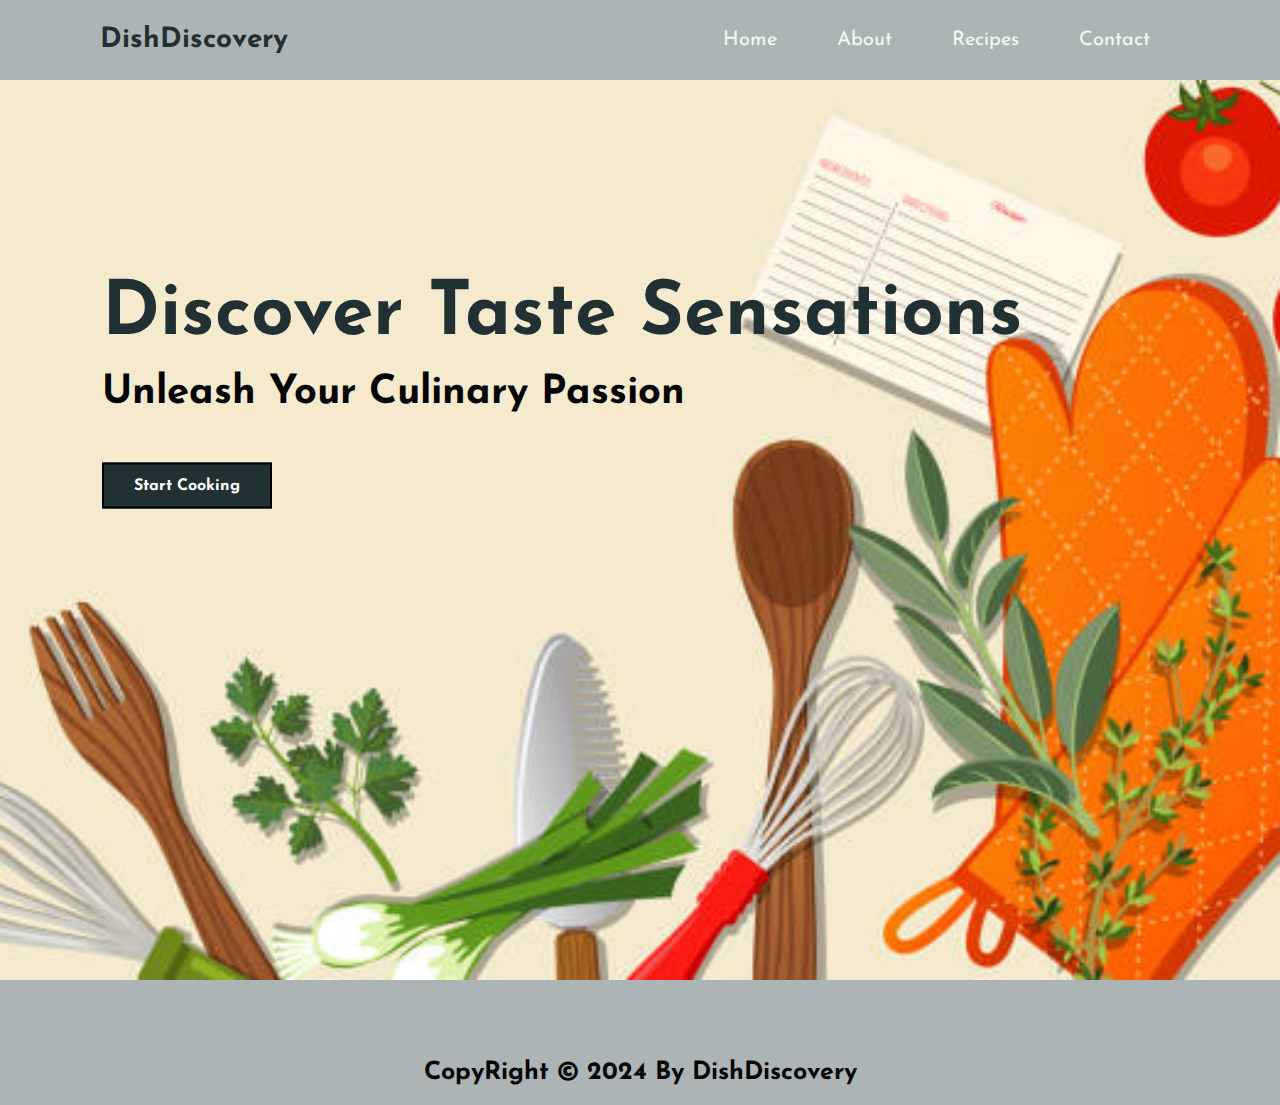
<file: index.html>
<!DOCTYPE html>
<html lang="en">

<head>
    <meta charset="UTF-8">
    <meta http-equiv="X-UA-Compatible" content="IE=edge">
    <meta name="viewport" content="width=device-width, initial-scale=1.0">
    <link rel="stylesheet" href="style.css">
    <link href="https://fonts.googleapis.com/css2?family=Josefin+Sans:ital,wght@0,400;1,200;1,300;1,600&display=swap"
        rel="stylesheet">
    <link rel="stylesheet" href="https://cdnjs.cloudflare.com/ajax/libs/font-awesome/6.4.0/css/all.min.css"
        integrity="sha512-iecdLmaskl7CVkqkXNQ/ZH/XLlvWZOJyj7Yy7tcenmpD1ypASozpmT/E0iPtmFIB46ZmdtAc9eNBvH0H/ZpiBw=="
        crossorigin="anonymous" referrerpolicy="no-referrer" />
    <title> DishDiscovery</title>
</head>

<body>
    <header>
        <div class="logo">DishDiscovery</div>
        <div class="nav-bar">
            <ul>
                <li><a href="index.html">Home</a></li>
                <li><a href="about.html">About</a></li>
                <li><a href="reciepies.html">Recipes</a></li>
                <li><a href="contact.html">Contact</a></li>
            </ul>
        </div>
    </header>
    <div class="hero">
        <div class="content">
            <h1>Discover Taste Sensations</h1>
            <h2>Unleash Your Culinary Passion</h2>
            
           
            <h3></h3>
            <a href="reciepies.html"><div class="button">Start Cooking</div></a>
        </div>
    </div>
    <footer>
    <div class="social-icons">
        <a href="#" class="social-icon"> <i class="fab fa-facebook"></i> </a>
        <a href="#" class="social-icon"> <i class="fab fa-twitter"></i> </a>
        <a href="#" class="social-icon"> <i class="fab fa-instagram"></i> </a>
    </div>
    <h5>CopyRight © 2024 By DishDiscovery </h5>
</footer>
</body>

</html>
</file>
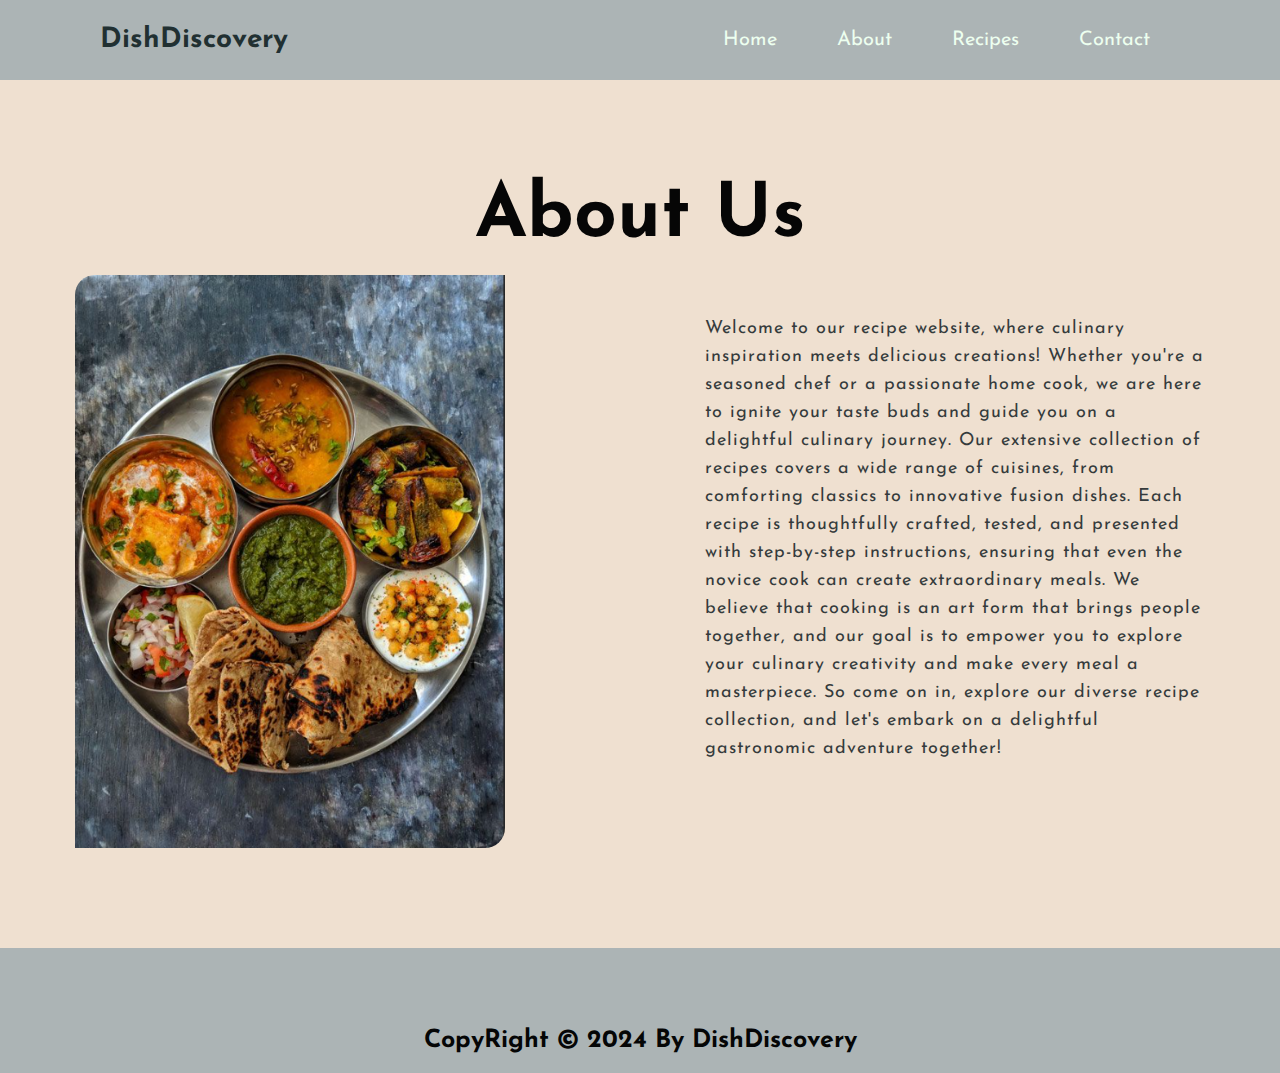
<file: about.html>
<!DOCTYPE html>
<html lang="en">

<head>
    <meta charset="UTF-8">
    <meta http-equiv="X-UA-Compatible" content="IE=edge">
    <meta name="viewport" content="width=device-width, initial-scale=1.0">
    <link rel="stylesheet" href="style.css">
    <link href="https://fonts.googleapis.com/css2?family=Josefin+Sans:ital,wght@0,400;1,200;1,300;1,600&display=swap"
        rel="stylesheet">
    <link rel="stylesheet" href="https://cdnjs.cloudflare.com/ajax/libs/font-awesome/6.4.0/css/all.min.css"
        integrity="sha512-iecdLmaskl7CVkqkXNQ/ZH/XLlvWZOJyj7Yy7tcenmpD1ypASozpmT/E0iPtmFIB46ZmdtAc9eNBvH0H/ZpiBw=="
        crossorigin="anonymous" referrerpolicy="no-referrer" />
    <title> DishDiscovery</title>
</head>

<body>
    <header>
        <div class="logo">DishDiscovery</div>
        <div class="nav-bar">
            <ul>
                <li><a href="index.html">Home</a></li>
                <li><a href="about.html">About</a></li>
                <li><a href="reciepies.html">Recipes</a></li>
                <li><a href="contact.html">Contact</a></li>
            </ul>
        </div>
    </header>
    <section class="about">
      <h2>About Us</h2>
      <div class="main">
          <img src="img/Indian_Thali.png" alt="">
          <div class="about-text">
              <p>Welcome to our recipe website, where culinary inspiration meets delicious creations! Whether you're a
                  seasoned chef or a passionate home cook, we are here to ignite your taste buds and guide you on a
                  delightful culinary journey. Our extensive collection of recipes covers a wide range of cuisines,
                  from comforting classics to innovative fusion dishes. Each recipe is thoughtfully crafted, tested,
                  and presented with step-by-step instructions, ensuring that even the novice cook can create
                  extraordinary meals. We believe that cooking is an art form that brings people together, and our
                  goal is to empower you to explore your culinary creativity and make every meal a masterpiece. So
                  come on in, explore our diverse recipe collection, and let's embark on a delightful gastronomic
                  adventure together!</p>

          </div>
      </div>
  </section>



    <footer>
      <div class="social-icons">
          <a href="#" class="social-icon"> <i class="fab fa-facebook"></i> </a>
          <a href="#" class="social-icon"> <i class="fab fa-twitter"></i> </a>
          <a href="#" class="social-icon"> <i class="fab fa-instagram"></i> </a>
      </div>
      <h5>CopyRight © 2024 By DishDiscovery  </h5>
  </footer>
  </body>
  
  </html>
</file>
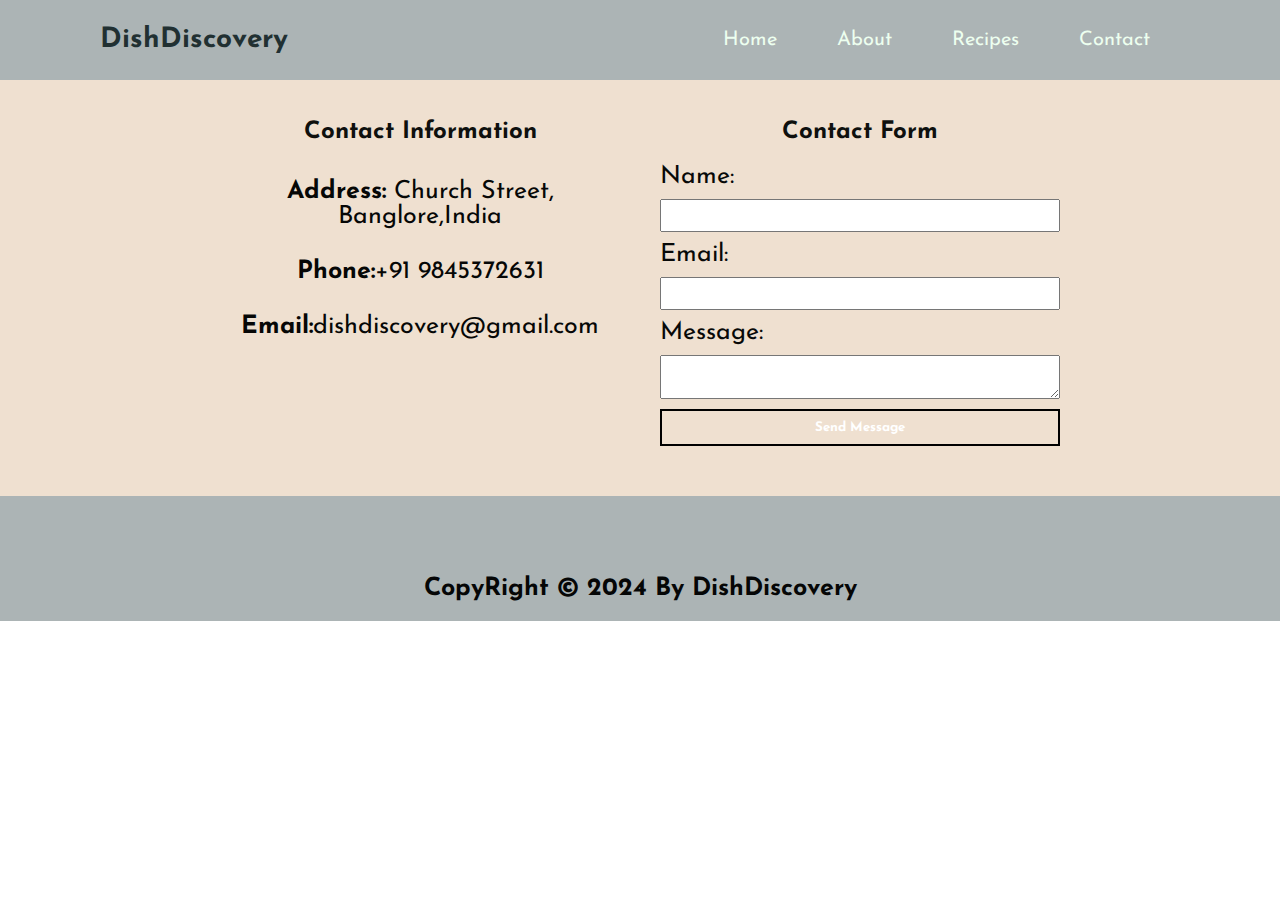
<file: contact.html>
<!DOCTYPE html>
<html lang="en">

<head>
    <meta charset="UTF-8">
    <meta http-equiv="X-UA-Compatible" content="IE=edge">
    <meta name="viewport" content="width=device-width, initial-scale=1.0">
    <link rel="stylesheet" href="style.css">
    <link href="https://fonts.googleapis.com/css2?family=Josefin+Sans:ital,wght@0,400;1,200;1,300;1,600&display=swap"
        rel="stylesheet">
    <link rel="stylesheet" href="https://cdnjs.cloudflare.com/ajax/libs/font-awesome/6.4.0/css/all.min.css"
        integrity="sha512-iecdLmaskl7CVkqkXNQ/ZH/XLlvWZOJyj7Yy7tcenmpD1ypASozpmT/E0iPtmFIB46ZmdtAc9eNBvH0H/ZpiBw=="
        crossorigin="anonymous" referrerpolicy="no-referrer" />
    <title> DishDiscovery</title>
</head>

<body>
    <header>
        <div class="logo">DishDiscovery</div>
        <div class="nav-bar">
            <ul>
                <li><a href="index.html">Home</a></li>
                <li><a href="about.html">About</a></li>
                <li><a href="reciepies.html">Recipes</a></li>
                <li><a href="contact.html">Contact</a></li>
            </ul>
        </div>
    </header>

    <section class="contact">
      <div class="contact-info">
          <h2>Contact Information</h2>
          <p><strong>Address:</strong> Church Street, Banglore,India</p>
          <p><strong>Phone:</strong>+91 9845372631</p>
          <p><strong>Email:</strong>dishdiscovery@gmail.com</p>
      </div>
      <div class="contact-form">
          <h2>Contact Form</h2>
          <form>
              <label for="name">Name:</label>
              <input type="text" name="name" id="name" required>
              <label for="email">Email:</label>
              <input type="email" name="email" id="email" required>
              <label for="message">Message:</label>
              <textarea name="message" id="message"  required></textarea>
              <button type="submit">Send Message</button>
          </form>
      </div>
  </section>



    <footer>
      <div class="social-icons">
          <a href="#" class="social-icon"> <i class="fab fa-facebook"></i> </a>
          <a href="#" class="social-icon"> <i class="fab fa-twitter"></i> </a>
          <a href="#" class="social-icon"> <i class="fab fa-instagram"></i> </a>
      </div>
      <h5>CopyRight © 2024 By DishDiscovery   </h5>
  </footer>
  </body>
  
  </html>
</file>
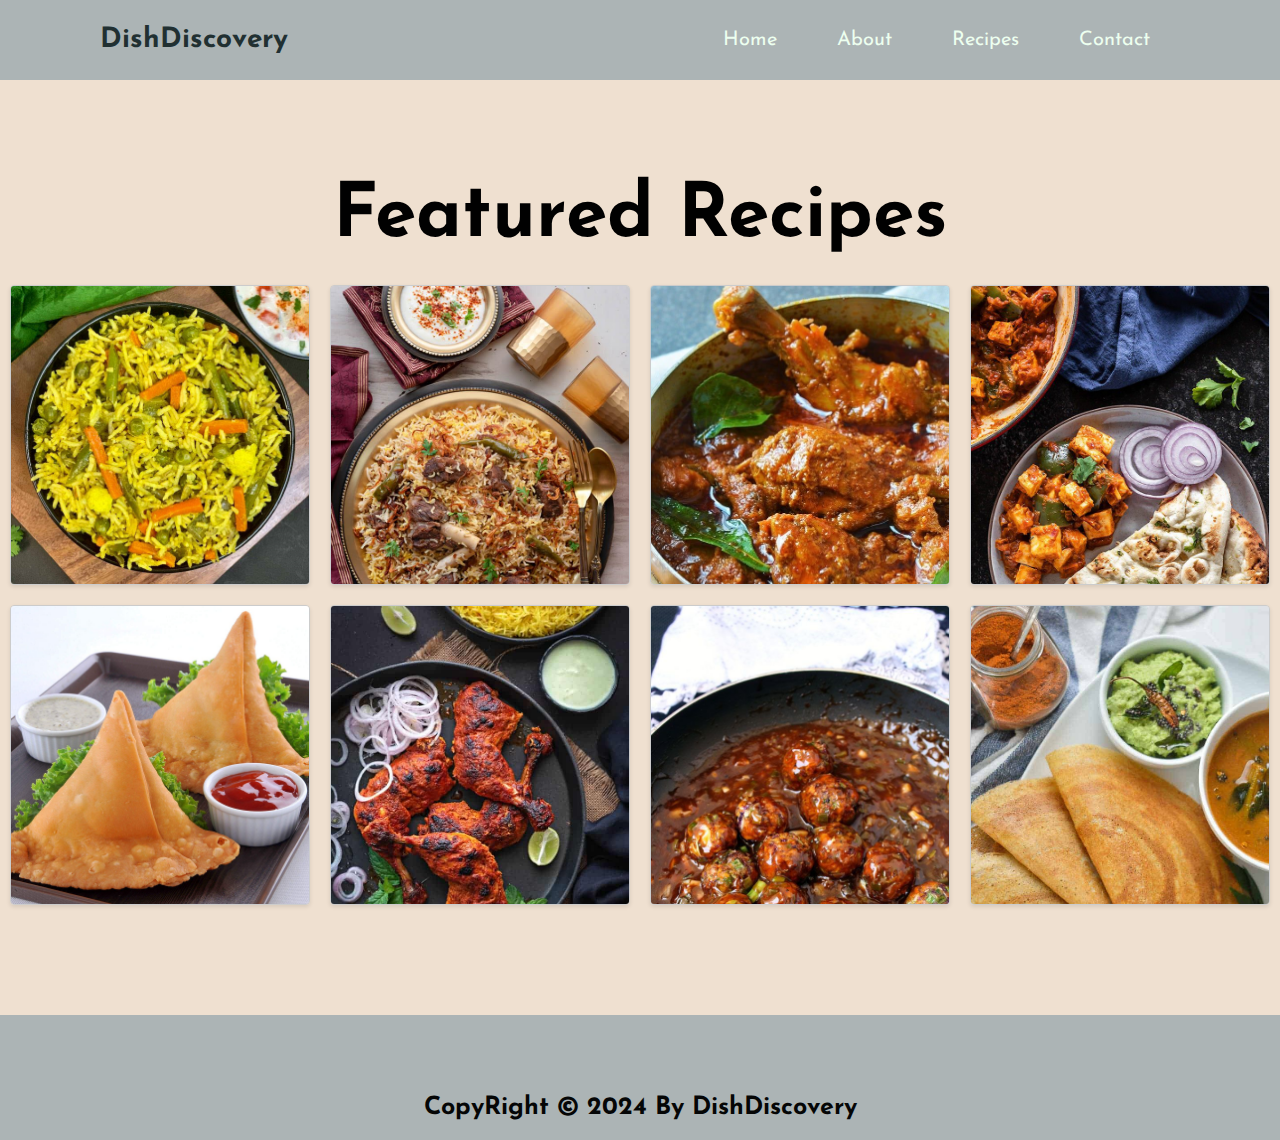
<file: reciepies.html>
<!DOCTYPE html>
<html lang="en">

<head>
    <meta charset="UTF-8">
    <meta http-equiv="X-UA-Compatible" content="IE=edge">
    <meta name="viewport" content="width=device-width, initial-scale=1.0">
    <link rel="stylesheet" href="style.css">
    <link href="https://fonts.googleapis.com/css2?family=Josefin+Sans:ital,wght@0,400;1,200;1,300;1,600&display=swap"
        rel="stylesheet">
    <link rel="stylesheet" href="https://cdnjs.cloudflare.com/ajax/libs/font-awesome/6.4.0/css/all.min.css"
        integrity="sha512-iecdLmaskl7CVkqkXNQ/ZH/XLlvWZOJyj7Yy7tcenmpD1ypASozpmT/E0iPtmFIB46ZmdtAc9eNBvH0H/ZpiBw=="
        crossorigin="anonymous" referrerpolicy="no-referrer" />
    <title> DishDiscovery</title>
</head>

<body>
    <header>
        <div class="logo">DishDiscovery</div>
        <div class="nav-bar">
            <ul>
                <li><a href="index.html">Home</a></li>
                <li><a href="about.html">About</a></li>
                <li><a href="reciepies.html">Recipes</a></li>
                <li><a href="contact.html">Contact</a></li>
            </ul>
        </div>
    </header>
    
    <div class="recipe">
      <h2>Featured Recipes</h2>
      <div class="box">
          <div class="card">
              <img src="img/r1.png" alt="">
              <div class="content">
                  <h3>Recipe 1</h3>
                  <P>Vegitable Biryani</P>
                  <a href="https://www.indianhealthyrecipes.com/veg-biryani/"><button>View Recipe</button></a>
              </div>
          </div>
          <div class="card">
              <img src="img/r2.png" alt="">
              <div class="content">
                  <h3>Recipe 2</h3>
                  <P>Mutton Biryani</P>
                  <a href="https://www.indianhealthyrecipes.com/mutton-biryani/"><button>View Recipe</button></a>
              </div>
          </div>
          <div class="card">
              <img src="img/r3.png" alt="">
              <div class="content">
                  <h3>Recipe 3</h3>
                  <P>Chicken Curry</P>
                  <a href="https://www.indianhealthyrecipes.com/chicken-curry/"><button>View Recipe</button></a>
              </div>
          </div>
          <div class="card">
              <img src="img/r4.png" alt="">
              <div class="content">
                  <h3>Recipe 4</h3>
                  <P>Panner Curry</P>
                  <a href="https://www.indianhealthyrecipes.com/paneer-curry/"><button>View Recipe</button></a>
              </div>
          </div>
          <div class="card">
              <img src="img/r5.png" alt="">
              <div class="content">
                  <h3>Recipe 5</h3>
                  <P>Samosa</P>
                  <a href="https://www.indianhealthyrecipes.com/samosa-recipe-make-samosa/"><button>View Recipe</button></a>
              </div>
          </div>
          <div class="card">
              <img src="img/r6.png" alt="">
              <div class="content">
                  <h3>Recipe 6</h3>
                  <P>Kalmi Kebab</P>
                  <a href="https://haalasdastarkhaan.com/blog/chicken-kalmi-kebab/"><button>View Recipe</button></a>
              </div>
          </div>
          <div class="card">
              <img src="img/r7.png" alt="">
              <div class="content">
                  <h3>Recipe 7</h3>
                  <P>Keema Curry</P>
                  <a href="https://foodiesterminal.com/mutton-kofta-curry-recipe/"><button>View Recipe</button></a>
              </div>
          </div>
          <div class="card">
              <img src="img/r8.png" alt="">
              <div class="content">
                  <h3>Recipe 8</h3>
                  <P>Masala Dosa</P>
                  <a href="https://www.indianhealthyrecipes.com/masala-dosa-recipe/"><button>View Recipe</button></a>
              </div>
          </div>
      </div>
  </div>
  



    <footer>
      <div class="social-icons">
          <a href="#" class="social-icon"> <i class="fab fa-facebook"></i> </a>
          <a href="#" class="social-icon"> <i class="fab fa-twitter"></i> </a>
          <a href="#" class="social-icon"> <i class="fab fa-instagram"></i> </a>
      </div>
      <h5>CopyRight © 2024 By DishDiscovery   </h5>
  </footer>
  </body>
  
  </html>
</file>
<file: style.css>
* {
    padding: 0;
    margin: 0;
    box-sizing: border-box;
    font-family: 'Josefin Sans', sans-serif;
}
html{
    scroll-behavior: smooth;
}
header{
width: 100%;
height: 80px;
display: flex;
align-items: center;
justify-content: space-between;
padding: 0 100px;
background: #acb4b5;
}
.hero{
    height: 100vh;
    width: 100%;
    background-image: url(hero.png);
    background-position: center;
    background-size: cover;
}
.logo{
    font-size: 28px;
    font-weight: bold;
    color: #213032;
    margin-right: 40px;
}
.nav-bar ul{
    display: flex;
    list-style: none;
}
.nav-bar ul li a{
    display: block;
    color: #edffef;
    font-size: 20px;
    padding: 8px 25px;
    transition: .2s;
    margin: 0 5px;
    text-decoration: none;
}
.nav-bar ul li:hover a{
    background-color: #97a2a3;
    color: #213032;
    cursor: pointer;
}
.content{
    position: absolute;
    top: 40%;
    left: 8%;
    transform: translateY(-50%);
}
h1{
    color: #213032;
    font-size: 75px;
    margin: 20px 0px 20px;
}
h2{
    color: #040404;
    font-size: 40px;
    margin-bottom: 50px;
}
h3{
    color: #080908;
    letter-spacing: 2px;
    font-size: 20px;
}
.button{
position: absolute;
background-color: #213032;
color: #fff;
text-decoration: none;
border: 2px solid black;
font-weight: bold;
padding: 13px 30px;
transform: .4s;
}
.button:hover{
    background-color: #97a2a3;
    color: #213032;
    border: 2px solid black;
    cursor: pointer;
}
.about{
    width: 100%;
    padding: 100px 0px;
    background-color: #efe0d0;
}
.about img{
    height: auto;
    width: 430px;
    border-radius: 20px 0 20px 0;
}
.main{
    width: 1130px;
    max-width: 95%;
    margin: 0 auto;
    display: flex;
    align-items: center;
    justify-content: space-between;
}
.about h2{
    color:#060606;
    font-size: 75px;
    text-transform: capitalize;
    margin-top: 0px;
    margin-bottom: 20px;
    text-align: center;
}
.about-text p{
    color: #353b3c;
    letter-spacing: 1px;
    line-height: 28px;
    font-size: 18px;
    margin-bottom: 45px;
}
.about-text{
    width: 500px;
}
/*Recipe Section CSS*/
.recipe{
    width: 100%;
    padding: 100px 0px;
    background-color: #efe0d0;
}
.recipe h2{
    color: #010101;
    font-size: 75px;
    text-transform: capitalize;
    margin-top: 0px;
    margin-bottom: 20px;
    text-align: center;
}
.box{
    display: flex;
    flex-wrap: wrap;
    align-items: center;
    justify-content: center;
}
.card{
    position: relative;
    width: 300px;
    height: 300px;
    margin: 10px;
    border: 1px solid #ccc;
    border-radius: 4px;
    box-shadow: 0 2px 4px rgba(0,0,0,0.1);
    overflow: hidden;
}
.box .card img{
    width: 100%;
    height: 1005;
    object-fit: cover;
   
}
.box .card .content{
    position: absolute;
    bottom: 0;
    left: 0;
    right: 0;
    padding: 15px;
    background-color: #edffef;
    color: #182f32;
    text-align: center;
    opacity: 0;
    transition: opacity 0.3s;
}
.box .card:hover .content{
    opacity: 1;
}
.card h3{
    font-size: 20px;
    margin-top: 0;
    margin-bottom: 10px;
    color: #213032;
}
.box .card p{
    font-size: 14px;
    margin-bottom: 10px;
}
.box .card button{
    position:relative;
    background-color: #213032;
    color: #fff;
    text-decoration: none;
    border: 2px solid black;
    font-weight: bold;
    transform:.4s;
    padding: 13px 30px;
 }
 .box .card button:hover{
    background-color: #97a2a3;
    color: #213032;
    border: 2px solid black;
    cursor: pointer;
 }
 
/*Contact form*/
.contact{
    display: flex;
    flex-wrap: wrap;
    justify-content: center;
    padding: 20px;
    background: #efe0d0;
}
.contact-info,.contact-form{
    width: 100%;
    max-width: 400px;
    margin: 20px;
    text-align: center;
    color: #060706;
    font-size: 25px;
}
.contact-info h2, .contact-form h2{
    font-size: 24px;
    margin-bottom: 20px;
    color: #0e100e;
}
.contact-form form{
    text-align: center;
}
.contact-form label, 
.contact-form input , 
.contact-form textarea ,
 .contact-form button {
display: block;
width: 100%;
margin-bottom: 10px;
}
.contact-form button{
    background-color: #efe0d0;
    color: #fff;
    text-decoration: none;
    border: 2px solid black;
    font-weight: bold;
    transform:.4s;
    padding: 10px 0px;
}
.contact-form button:hover{
    background-color: #97a2a3;
    color: #213032;
    border: 2px solid black;
    cursor: pointer;
}
.contact-form label{
    text-align: left;
    color: #080908;
}
.contact-form input, .contact-form textarea{
    padding: 8px;
}
.contact-info p{
padding: 15px;
}
.social-icons{
    display: flex;
    justify-content: center;
    margin-top: 10px;
}
.social-icon{
    display: inline-block;
    width: 40px;
    height: 40px;
    margin: 0 10px;
    color: #050606;
    text-align: center;
    line-height: 40px;
    font-size: 38px;
}
.social-icon:hover{
    color: #050606;
    cursor: pointer;
}
footer{
    padding: 20px 0;
    background: #acb4b5;
}
footer h5{
    font-size: 25px;
    margin-top: 10px;
    text-align: center;
    color: #050606;
}
</file>
